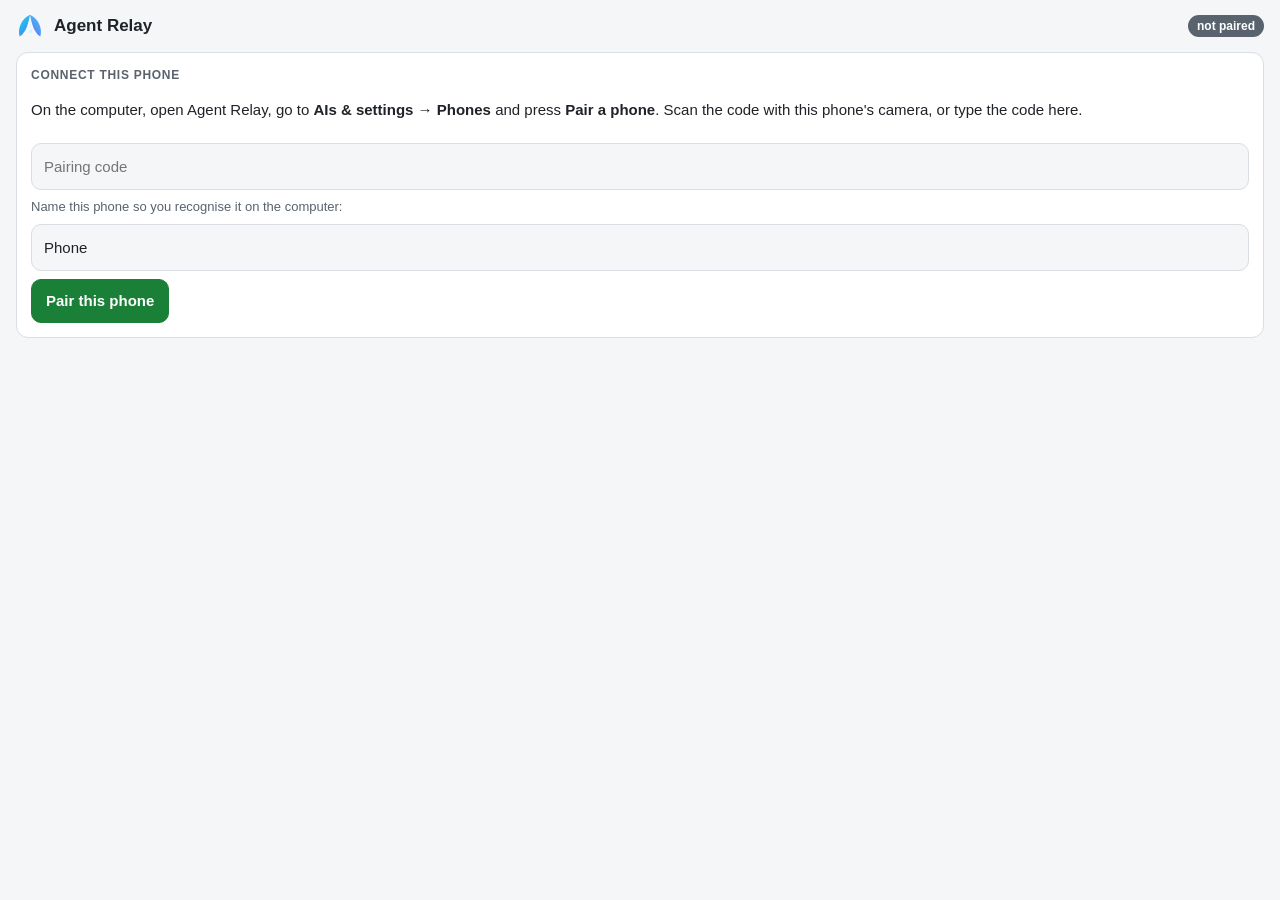
<file: dashboard/phone.html>
<!doctype html>
<html lang="en">
<head>
<meta charset="utf-8">
<meta name="viewport" content="width=device-width, initial-scale=1, viewport-fit=cover">
<meta name="theme-color" content="#0b0f14">
<meta name="apple-mobile-web-app-capable" content="yes">
<meta name="apple-mobile-web-app-title" content="Relay">
<link rel="manifest" href="/phone.webmanifest">
<link rel="icon" href="/assets/agent-relay.svg">
<link rel="apple-touch-icon" href="/assets/agent-relay-512.png">
<title>Agent Relay</title>
<style>
:root{--bg:#0b0f14;--card:#141a21;--line:#253040;--text:#e6edf3;--mute:#8b98a5;--acc:#5b8cff;--ok:#3fb950;--bad:#f85149;--warn:#d29922}
@media (prefers-color-scheme: light){:root{--bg:#f4f6f8;--card:#ffffff;--line:#d8dee4;--text:#1f2328;--mute:#59636e;--acc:#2f6feb;--ok:#1a7f37;--bad:#cf222e;--warn:#9a6700}}
*{box-sizing:border-box}
html,body{margin:0;background:var(--bg);color:var(--text);font:15px/1.4 -apple-system,BlinkMacSystemFont,"Segoe UI",Roboto,sans-serif;-webkit-text-size-adjust:100%}
body{padding:calc(12px + env(safe-area-inset-top)) 16px calc(24px + env(safe-area-inset-bottom))}
header{display:flex;align-items:center;gap:10px;margin-bottom:12px}
header img{width:28px;height:28px}
header .t{font-weight:700;font-size:17px;flex:1;min-width:0;overflow:hidden;text-overflow:ellipsis;white-space:nowrap}
.pill{font-size:12px;font-weight:700;padding:3px 9px;border-radius:999px;color:#fff;background:var(--mute)}
.pill.on{background:var(--ok)}.pill.off{background:var(--bad)}
.card{background:var(--card);border:1px solid var(--line);border-radius:12px;padding:14px;margin-bottom:12px}
h2{font-size:12px;letter-spacing:.06em;text-transform:uppercase;color:var(--mute);margin:0 0 8px;font-weight:700}
.big{font-size:20px;font-weight:700;margin:0 0 4px}
.mute{color:var(--mute)}.small{font-size:13px}
.bar{height:8px;border-radius:5px;background:var(--line);overflow:hidden;flex:1}
.bar i{display:block;height:100%;background:var(--ok);border-radius:5px}
.bar i.w{background:var(--warn)}.bar i.b{background:var(--bad)}
.row{display:flex;align-items:center;gap:8px}
.ai{border-left:4px solid var(--c,var(--line));padding-left:10px;margin:10px 0}
.ai b{font-size:15px}
.u{display:grid;grid-template-columns:62px 1fr 42px;gap:8px;align-items:center;font-size:13px;margin-top:4px}
.u span:last-child{text-align:right;font-weight:700}
.item{border-top:1px solid var(--line);padding:10px 0}
.item:first-of-type{border-top:0;padding-top:2px}
.btns{display:flex;flex-wrap:wrap;gap:8px;margin-top:8px}
button{font:inherit;font-weight:600;border-radius:10px;border:1px solid var(--line);background:transparent;color:var(--text);padding:10px 14px;min-height:44px;cursor:pointer}
button.p{background:var(--ok);border-color:var(--ok);color:#fff}
button.d{border-color:var(--bad);color:var(--bad)}
button:disabled{opacity:.5}
input{font:inherit;width:100%;padding:12px;border-radius:10px;border:1px solid var(--line);background:var(--bg);color:var(--text);margin:8px 0}
.err{color:var(--bad)}
.toast{position:fixed;left:16px;right:16px;bottom:calc(16px + env(safe-area-inset-bottom));background:var(--text);color:var(--bg);padding:12px 14px;border-radius:10px;font-weight:600;display:none}
.files{font-family:ui-monospace,Consolas,monospace;font-size:12px;word-break:break-all}
ul{margin:4px 0 0;padding-left:18px}
li{margin:3px 0}
</style>
</head>
<body>
<header><img src="/assets/agent-relay.svg" alt=""><div class="t" id="title">Agent Relay</div><span class="pill" id="pill">…</span></header>
<main id="main"><div class="card mute">Loading…</div></main>
<div class="toast" id="toast" role="status" aria-live="polite"></div>
<script>
"use strict";
const KEY = "agentRelayPhoneToken";
const $ = id => document.getElementById(id);
const esc = s => String(s == null ? "" : s).replace(/[&<>"']/g, c => ({"&":"&amp;","<":"&lt;",">":"&gt;",'"':"&quot;","'":"&#39;"}[c]));
let token = null, me = null, last = null, lastOk = 0, busy = false, timer = null;
try { token = localStorage.getItem(KEY); } catch (e) {}

function toast(msg) { const t = $("toast"); t.setAttribute("role", /could not|failed|error|not allowed|denied/i.test(msg) ? "alert" : "status"); t.textContent = msg; t.style.display = "block"; clearTimeout(t._h); t._h = setTimeout(() => t.style.display = "none", 3500); }
function fmt(sec) { sec = Math.max(0, Math.round(sec || 0)); const h = Math.floor(sec / 3600), m = Math.floor(sec % 3600 / 60); return h ? h + "h " + m + "m" : m ? m + "m" : sec + "s"; }
function bar(pct) { const v = Math.max(0, Math.min(100, pct || 0)); return `<div class="bar"><i class="${v >= 90 ? "b" : v >= 70 ? "w" : ""}" style="width:${v}%"></i></div>`; }

async function api(path, body) {
  const opt = { headers: { "Authorization": "Bearer " + token } };
  if (body !== undefined) { opt.method = "POST"; opt.headers["Content-Type"] = "application/json"; opt.body = JSON.stringify(body); }
  const r = await fetch(path, opt);
  let j = {}; try { j = await r.json(); } catch (e) {}
  if (r.status === 401) { forget(j.error); throw new Error("unpaired"); }
  if (!r.ok && !j.error) j.error = "The computer answered " + r.status + ".";
  return j;
}

function forget(msg) {
  token = null; me = null; try { localStorage.removeItem(KEY); } catch (e) {}
  clearInterval(timer); showPair(msg || "This phone is no longer paired.");
}

function showPair(msg, code) {
  $("pill").textContent = "not paired"; $("pill").className = "pill";
  $("main").innerHTML = `<div class="card"><h2>Connect this phone</h2>
    ${msg ? `<p class="err">${esc(msg)}</p>` : ""}
    ${code ? `<p>Pairing code <b>${esc(code)}</b>.</p>`
    : `<p>On the computer, open Agent Relay, go to <b>AIs &amp; settings → Phones</b> and press <b>Pair a phone</b>. Scan the code with this phone's camera, or type the code here.</p>
      <input id="cd" maxlength="12" autocapitalize="characters" autocomplete="off" placeholder="Pairing code" aria-label="Pairing code">`}
    <div class="small mute">Name this phone so you recognise it on the computer:</div>
    <input id="nm" maxlength="40" value="${esc(guessName())}" aria-label="Phone name">
    <button class="p" id="go">Pair this phone</button>
  </div>`;
  $("go").onclick = () => { const c = code || ($("cd").value || "").replace(/[^A-Za-z0-9]/g, "").toUpperCase(); if (c) pair(c); else $("cd").focus(); };
}

function guessName() { const u = navigator.userAgent; return /iPhone/.test(u) ? "iPhone" : /iPad/.test(u) ? "iPad" : /Android/.test(u) ? "Android phone" : "Phone"; }

async function pair(code) {
  $("go").disabled = true;
  try {
    const r = await fetch("/api/phone/pair", { method: "POST", headers: { "Content-Type": "application/json" }, body: JSON.stringify({ code, name: $("nm").value }) });
    const j = await r.json();
    if (!j.ok) { showPair(j.error, null); return; }
    token = j.token; try { localStorage.setItem(KEY, token); } catch (e) {}
    history.replaceState(null, "", "/phone");
    toast("Paired. This phone can now " + (j.device.scope === "control" ? "watch and act." : "watch."));
    start();
  } catch (e) { showPair("Could not reach the computer. Is this phone on the same Wi-Fi?", code); }
}

async function start() {
  try { me = (await api("/api/phone/me")).device; } catch (e) { if (e.message !== "unpaired") offline(); return; }
  await refresh();
  clearInterval(timer); timer = setInterval(() => { if (!busy && !document.hidden) refresh(); }, 5000);
}

function offline() {
  $("pill").textContent = "offline"; $("pill").className = "pill off";
  const note = lastOk ? "Last update " + new Date(lastOk).toLocaleTimeString([], { hour: "2-digit", minute: "2-digit" }) + "." : "";
  const el = $("offline");
  const html = `<div class="card" id="offline"><b>Can't reach the computer.</b><div class="mute small">Is it on and awake, with Agent Relay open, and is this phone on the same Wi-Fi? ${note}</div></div>`;
  if (el) el.outerHTML = html; else $("main").insertAdjacentHTML("afterbegin", html);
}

async function refresh() {
  let s;
  try { s = await api("/api/phone/summary"); } catch (e) { if (e.message !== "unpaired") offline(); return; }
  last = s; lastOk = Date.now(); render(s);
}

function render(s) {
  const can = me && me.scope === "control";
  if (s.noProject) { $("main").innerHTML = `<div class="card">No project is open on the computer.</div>`; return; }
  $("title").textContent = s.project || "Agent Relay";
  $("pill").textContent = s.alive ? "running" : "stopped"; $("pill").className = "pill " + (s.alive ? "on" : "off");
  const ph = s.phase || {};
  const pct = ph.estimate ? 100 * (ph.elapsed || 0) / ph.estimate : 0;
  let h = `<div class="card"><h2>Now</h2><p class="big">${esc(s.alive ? (ph.label || "Working") : "Relay stopped")}</p>
    <div class="mute small">${esc(s.task || "")}</div>
    ${s.alive && ph.estimate ? `<div class="row" style="margin-top:10px">${bar(pct)}</div>
      <div class="row small mute" style="justify-content:space-between;margin-top:4px"><span>${fmt(ph.elapsed)} in</span><span>about ${fmt(ph.remaining)} left</span></div>` : ""}
    ${can ? `<div class="btns">${s.alive ? `<button class="d" data-a="stop">Stop relay</button>` : `<button class="p" data-a="start">Start relay</button>`}</div>` : ""}</div>`;

  if (s.requests.length) {
    h += `<div class="card"><h2>Asking permission · ${s.requests.length}</h2>` + s.requests.map(r => `<div class="item">
      <b>${esc(r.action || r.type)}</b>${r.task ? ` <span class="mute">· ${esc(r.task)}</span>` : ""}
      ${r.why ? `<div class="small">${esc(r.why)}</div>` : ""}
      ${(r.files || []).length ? `<div class="files mute">${r.files.map(esc).join("<br>")}</div>` : ""}
      ${can ? `<div class="btns"><button class="p" data-a="allow" data-id="${esc(r.id)}" aria-label="Allow: ${esc(r.action || r.type || "request")}${r.task ? " for " + esc(r.task) : ""}">Allow</button><button class="d" data-a="deny" data-id="${esc(r.id)}" aria-label="Deny: ${esc(r.action || r.type || "request")}${r.task ? " for " + esc(r.task) : ""}">Deny</button></div>` : ""}
    </div>`).join("") + `</div>`;
  }

  h += `<div class="card"><h2>Waiting for your review · ${s.review.length}</h2>` + (s.review.length ? s.review.slice(0, 15).map(t => `<div class="item">
      <b>${esc(t.id)}</b> <span class="small">${esc(t.title)}</span>
      ${can ? `<div class="btns"><button class="p" data-a="approve" data-t="${esc(t.id)}">Looks good</button><button data-a="changes" data-t="${esc(t.id)}">Needs changes</button></div>` : ""}
    </div>`).join("") + (s.review.length > 15 ? `<div class="mute small">… and ${s.review.length - 15} more on the computer.</div>` : "")
    : `<div class="mute small">Nothing right now.</div>`) + `</div>`;

  h += `<div class="card"><h2>AI tools</h2>` + s.providers.map(p => `<div class="ai" style="--c:${esc(p.color)}">
      <div class="row"><b>${esc(p.name)}</b><span class="mute small">· ${p.running ? esc(p.state) : "idle"}</span></div>
      <div class="mute small">${esc(p.role || "")}${p.model ? " · " + esc(String(p.model).replace(/^opencode\//, "")) : ""}</div>
      ${p.usage.map(w => `<div class="u" title="${esc(w.detail || "")}"><span>${esc(w.label)}</span>${bar(w.usedPercent)}<span>${Math.round(w.usedPercent || 0)}%</span></div>`).join("")}
      ${p.usage.filter(w => w.detail).map(w => `<div class="mute small">${esc(w.detail)}</div>`).join("")}
    </div>`).join("") + `</div>`;

  if (s.done.length || s.broke.length) {
    h += `<div class="card"><h2>Recent</h2><ul>` + s.done.slice().reverse().map(d => `<li><span style="color:var(--ok)">✓</span> ${esc(d.ts)} ${esc(d.msg)}</li>`).join("")
      + s.broke.slice().reverse().map(d => `<li><span style="color:var(--bad)">✗</span> ${esc(d.ts)} ${esc(d.msg)}</li>`).join("") + `</ul></div>`;
  }
  if (!can) h += `<div class="mute small">This phone can only view. To act from it, remove it on the computer and pair it again with control.</div>`;
  $("main").innerHTML = h;
  $("main").querySelectorAll("button[data-a]").forEach(b => b.onclick = () => act(b));
}

async function act(b) {
  const a = b.dataset.a, t = b.dataset.t, id = b.dataset.id;
  let path, body, done;
  if (a === "start") { path = "/api/relay/start"; body = {}; done = "Starting."; }
  else if (a === "stop") { if (!confirm("Stop the relay now? The task being built is interrupted.")) return; path = "/api/relay/stop"; body = {}; done = "Stopped."; }
  else if (a === "allow" || a === "deny") { if (!confirm((a === "allow" ? "Allow" : "Deny") + " this request?")) return; path = "/api/requests/decide"; body = { id, decision: a === "allow" ? "approve" : "deny" }; done = a === "allow" ? "Allowed." : "Denied."; }
  else if (a === "approve") { if (!confirm("Approve " + t + "? This records your sign-off.")) return; path = "/api/task/approve"; body = { task: t }; done = t + " approved."; }
  else if (a === "changes") { const note = prompt("What should change in " + t + "?"); if (!note || !note.trim()) return; path = last && last.mode === "files" ? "/api/task/feedback" : "/api/task/changes"; body = { task: t, note }; done = "Feedback sent for " + t + "."; }
  else return;
  busy = true; b.disabled = true;
  try {
    let r = await api(path, body);
    if (!r.ok && r.needsDecision === "unfinished") {
      if (confirm(r.error + "\n\nSave those changes aside on the computer (nothing is lost), clean the project, and start?")) r = await api(path, { saveAside: true });
      else { busy = false; b.disabled = false; return; }
    }
    toast(r.ok ? (r.message || done) : (r.error || "That did not work."));
  } catch (e) { if (e.message !== "unpaired") toast("Could not reach the computer."); }
  busy = false; refresh();
}

const m = location.hash.match(/pair=([A-Za-z0-9]+)/);
if (m) showPair(token ? "This phone is already paired; pairing again replaces it." : "", m[1].toUpperCase());
else if (token) start();
else showPair("");
document.addEventListener("visibilitychange", () => { if (!document.hidden && token) refresh(); });
</script>
</body>
</html>
</file>
